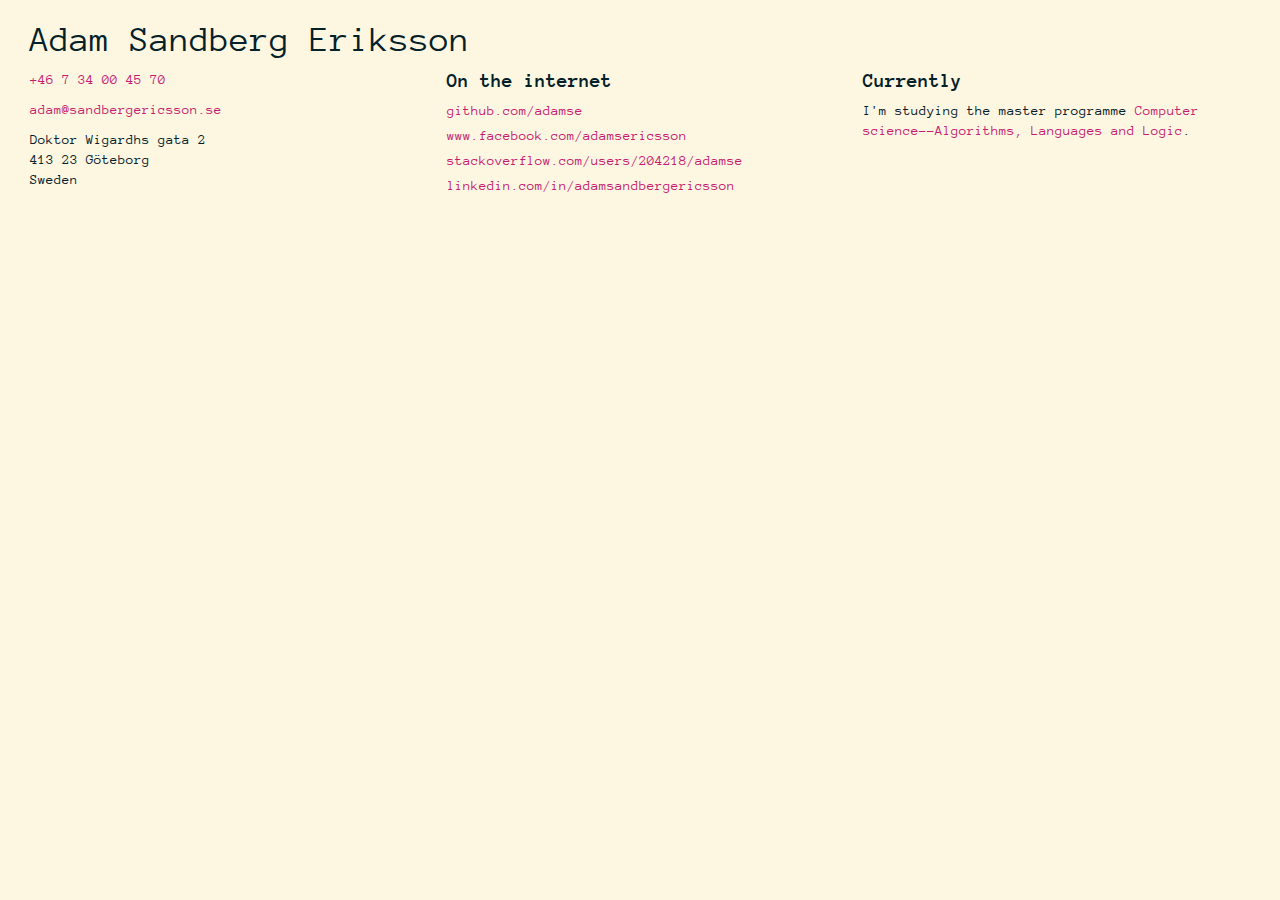
<file: index.html>
<!DOCTYPE HTML><html><head><meta charset="utf-8"><meta content="width=device-width, initial-scale=1" name="viewport"><link href="/icon.png" type="image/png" rel="icon"><link href="//maxcdn.bootstrapcdn.com/bootstrap/3.3.0/css/bootstrap.min.css" rel="stylesheet"><link href="//fonts.googleapis.com/css?family=Anonymous+Pro:400,700" rel="stylesheet"><link href="style.css" rel="stylesheet"><title>Adam Sandberg Eriksson</title></head><body><div class="container-fluid main"><h1>Adam Sandberg Eriksson</h1><div class="col-xs-12 col-sm-6 col-md-4"><p><a href="tel:+46734004570">+46 7 34 00 45 70</a></p><p><a href="mailto:adam@sandbergericsson.se">adam@sandbergericsson.se</a></p><p><address>Doktor Wigardhs gata 2<br>413 23 Göteborg<br>Sweden</address></p></div><div class="col-xs-12 col-sm-6 col-md-4"><h2>On the internet</h2><ul><li><a href="https://github.com/adamse">github.com/adamse</a></li><li><a href="https://www.facebook.com/adamsericsson">www.facebook.com/adamsericsson</a></li><li><a href="http://stackoverflow.com/users/204218/adamse">stackoverflow.com/users/204218/adamse</a></li><li><a href="http://se.linkedin.com/in/adamsandbergericsson">linkedin.com/in/adamsandbergericsson</a></li></ul></div><div class="col-xs-12 col-sm-6 col-md-4"><h2>Currently</h2><p>I&#39;m studying the master programme <a href="http://www.chalmers.se/en/education/programmes/masters-info/Pages/Computer-Science-algorithms-languages-and-logic.aspx">Computer science--Algorithms, Languages and Logic</a>.</p></div><script>(function(i,s,o,g,r,a,m){i['GoogleAnalyticsObject']=r;i[r]=i[r]||function(){(i[r].q=i[r].q||[]).push(arguments)},i[r].l=1*new Date();a=s.createElement(o),m=s.getElementsByTagName(o)[0];a.async=1;a.src=g;m.parentNode.insertBefore(a,m)})(window,document,'script','//www.google-analytics.com/analytics.js','ga');ga('create', 'UA-60251317-2', 'auto');ga('send', 'pageview');</script></div></body></html>
</file>
<file: style.css>
body {
  font-family: 'Anonymous Pro';
  background: #fdf7e2;
  color: #042029;
}

.main {
  height:100vh;
}

h2, h3 {
  margin: 0;
}

h1 {
  padding-left: 15px;
}

h2 {
  font-size: 140%;
  font-weight: bold;
  margin-bottom: 10px;
}

h3 {
  margin-right: 5px;
  display: inline-block;
  font-size: 100%;
  font-weight: bold;
  color: #BD3613;
}

ul {
  padding: 0;
  list-style-type: none;
}

li {
  width: 100%;
  font-weight: 400;
  padding-bottom: 5px;
}

a {
  color: #C61C6F;
}

a:hover {
  color: #595AB7;
}
</file>
